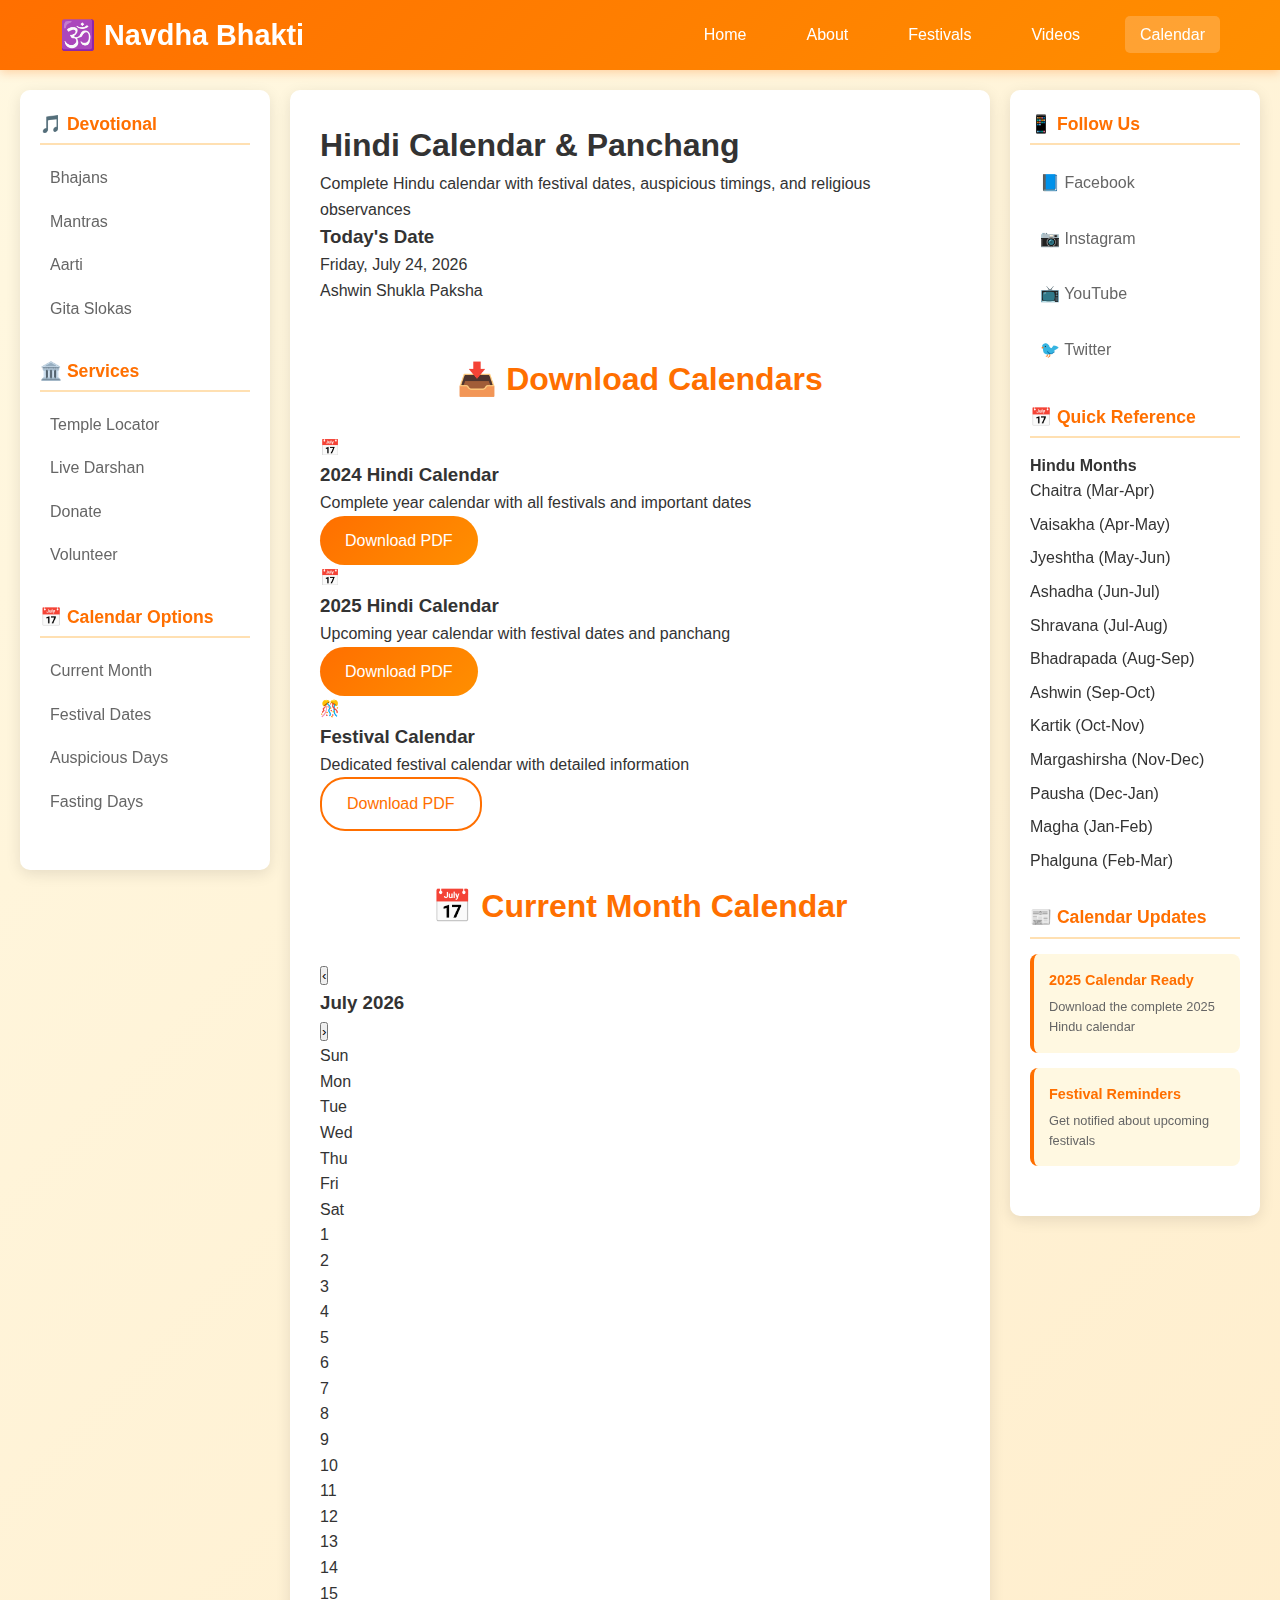
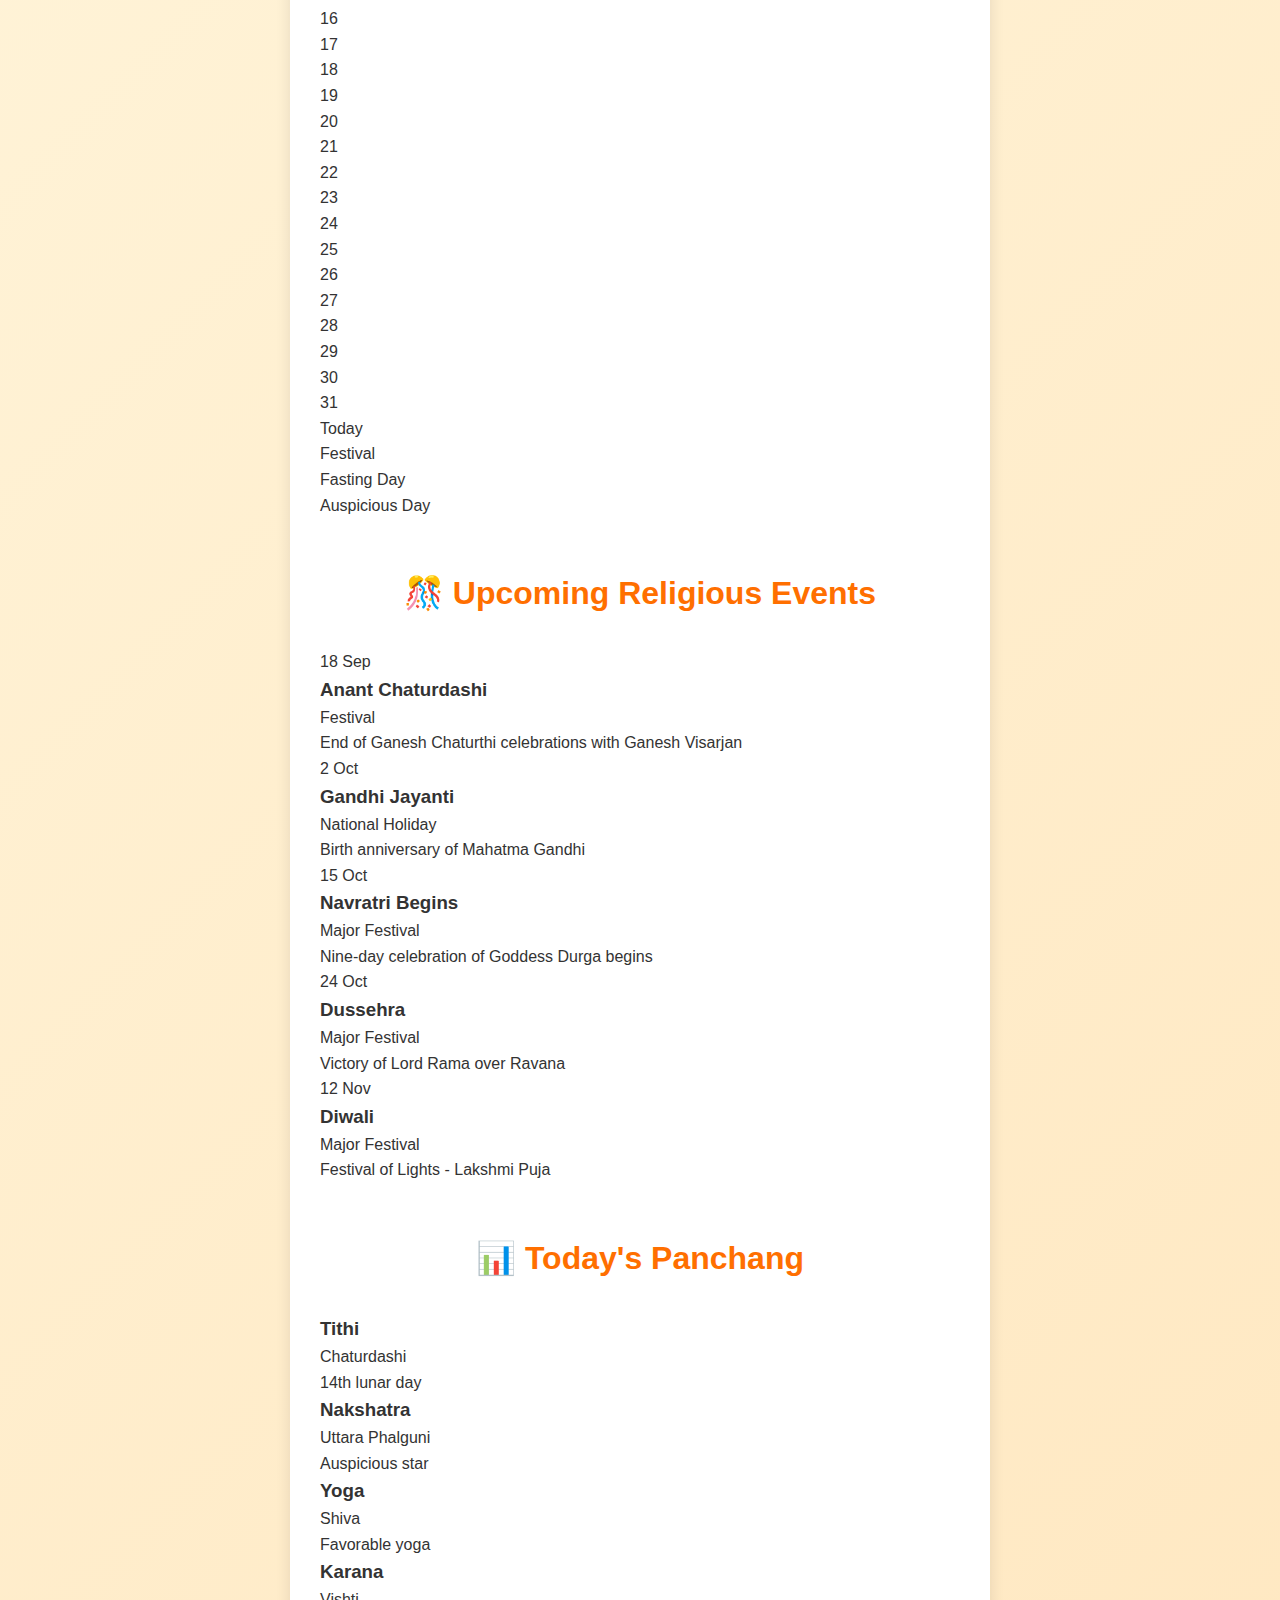
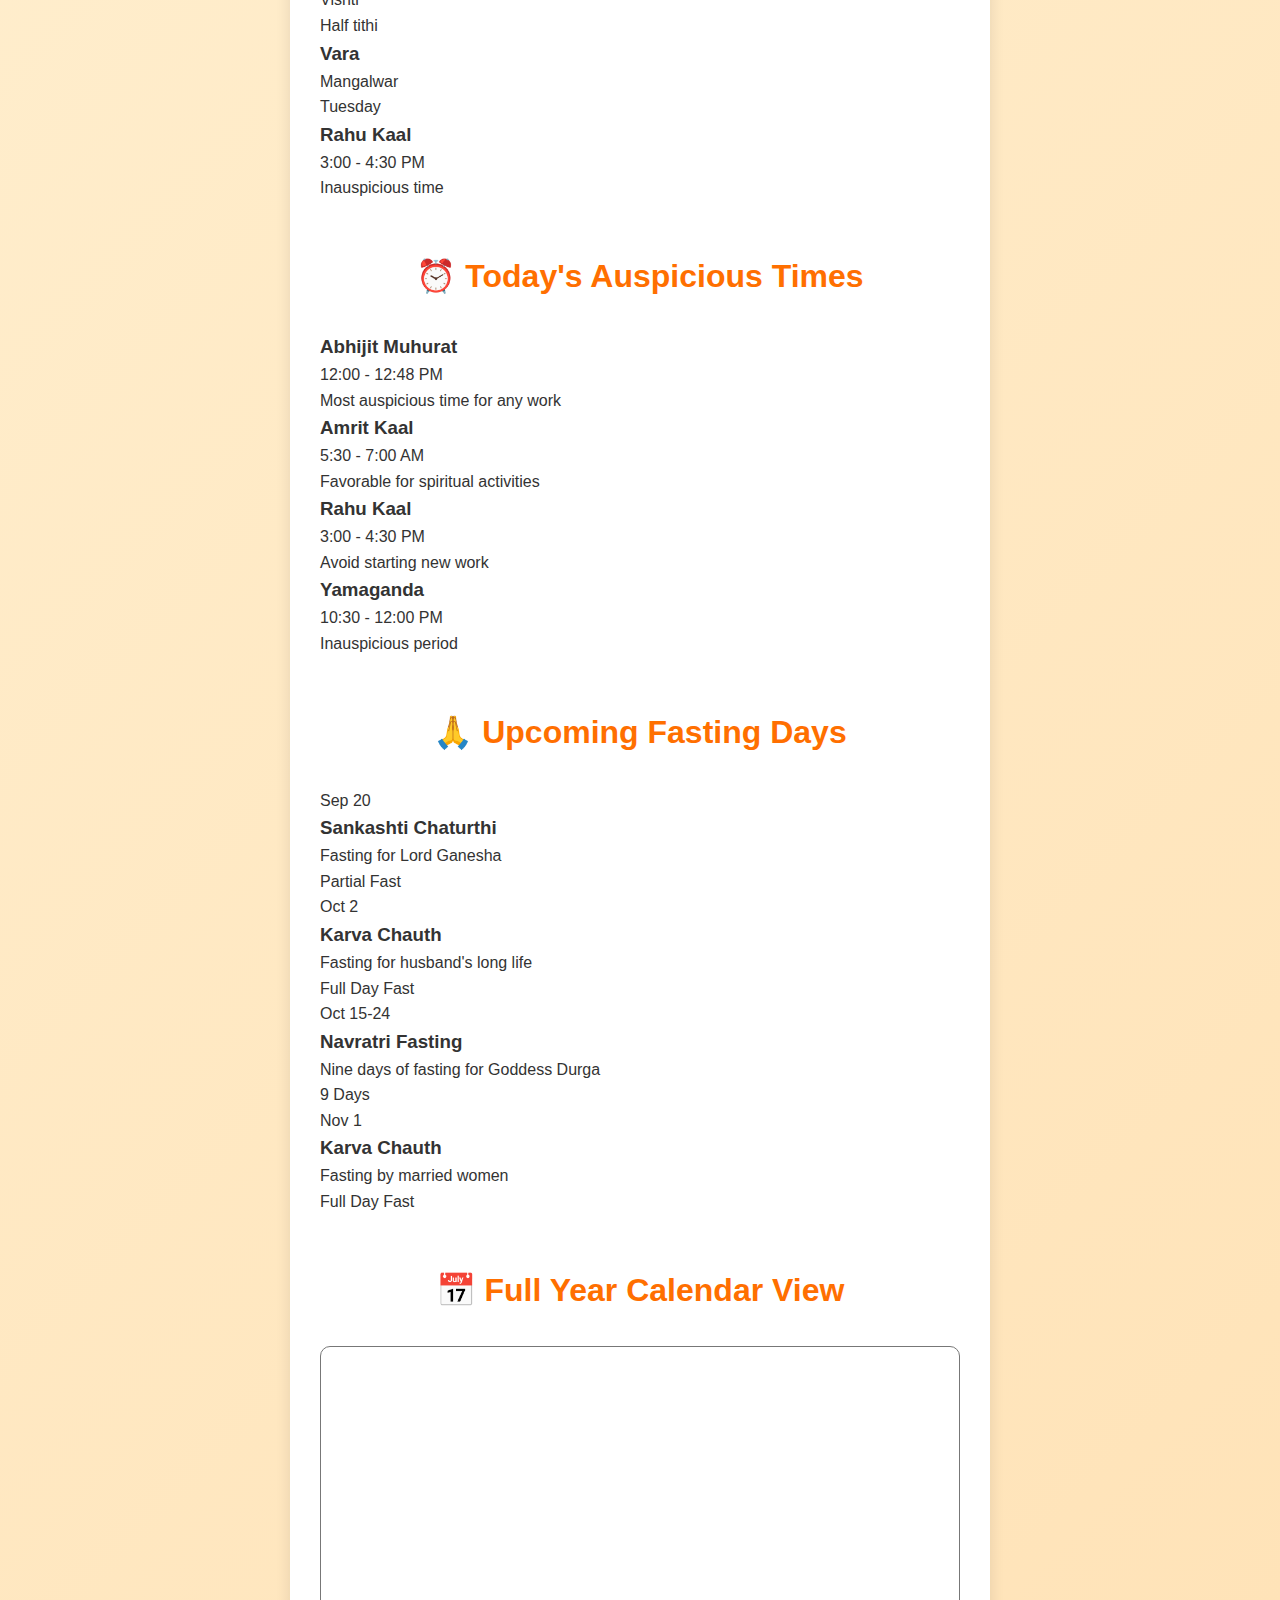
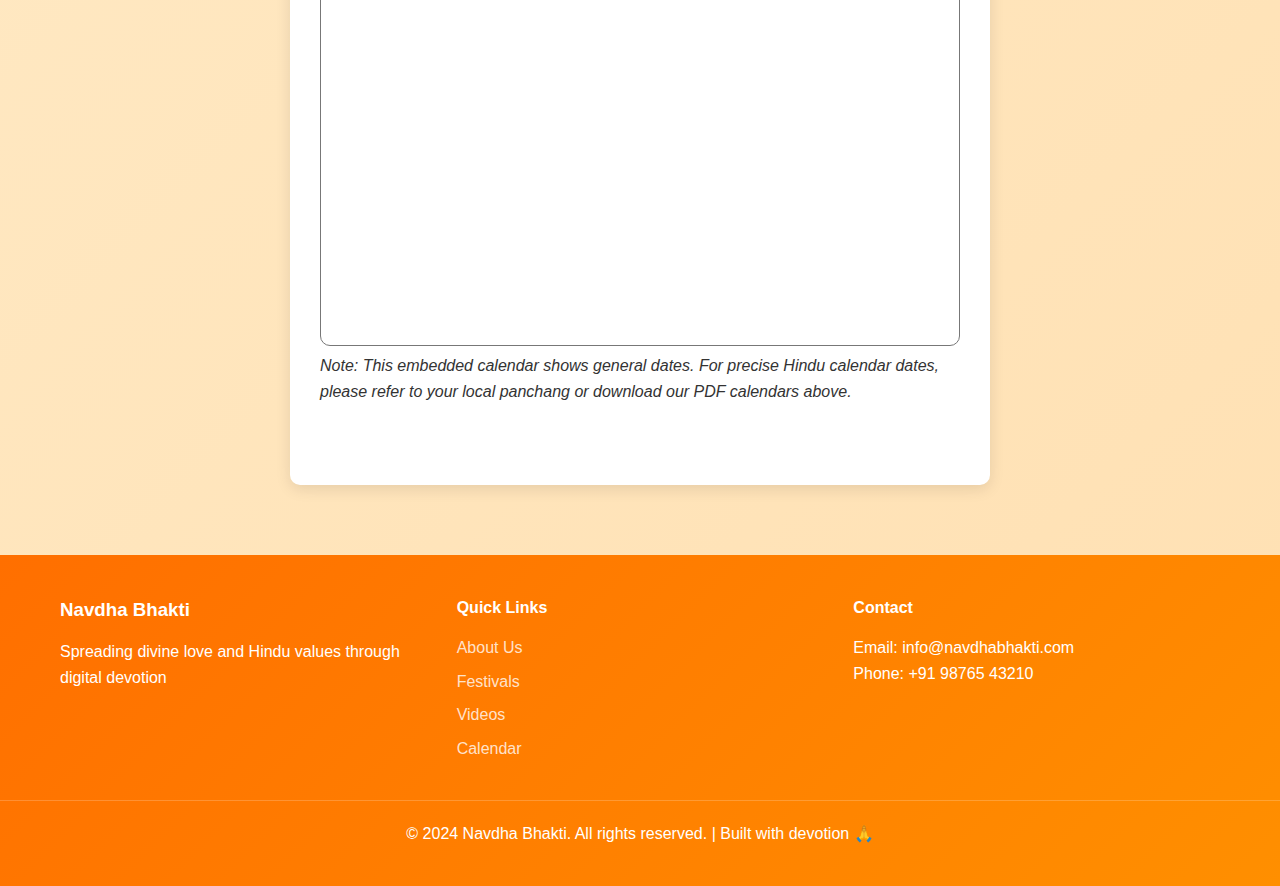
<file: calendar.html>
<!DOCTYPE html>
<html lang="en">
<head>
    <meta charset="UTF-8">
    <meta name="viewport" content="width=device-width, initial-scale=1.0">
    <title>Hindi Calendar & Panchang - Navdha Bhakti | Hindu Calendar 2024-2025</title>
    <meta name="description" content="Access complete Hindu Panchang, Hindi calendar with festival dates, auspicious timings, and important Hindu religious dates for 2024-2025.">
    <meta name="keywords" content="Hindi calendar, Hindu panchang, festival dates, auspicious timings, Hindu calendar 2024, Hindu calendar 2025">
    <meta name="author" content="Navdha Bhakti Team">
    <link rel="stylesheet" href="css/style.css">
</head>
<body>
    <header>
        <nav class="navbar">
            <div class="nav-container">
                <div class="logo">
                    <h1>🕉️ Navdha Bhakti</h1>
                </div>
                <ul class="nav-menu">
                    <li><a href="index.html">Home</a></li>
                    <li><a href="about.html">About</a></li>
                    <li><a href="festivals.html">Festivals</a></li>
                    <li><a href="videos.html">Videos</a></li>
                    <li><a href="calendar.html" class="active">Calendar</a></li>
                </ul>
                <div class="hamburger">
                    <span></span>
                    <span></span>
                    <span></span>
                </div>
            </div>
        </nav>
    </header>

    <main>
        <!-- Left Sidebar -->
        <aside class="left-sidebar">
            <div class="sidebar-section">
                <h3>🎵 Devotional</h3>
                <ul>
                    <li><a href="#bhajans">Bhajans</a></li>
                    <li><a href="#mantras">Mantras</a></li>
                    <li><a href="#aarti">Aarti</a></li>
                    <li><a href="#gita-slokas">Gita Slokas</a></li>
                </ul>
            </div>
            <div class="sidebar-section">
                <h3>🏛️ Services</h3>
                <ul>
                    <li><a href="#temple-locator">Temple Locator</a></li>
                    <li><a href="#live-darshan">Live Darshan</a></li>
                    <li><a href="#donate">Donate</a></li>
                    <li><a href="#volunteer">Volunteer</a></li>
                </ul>
            </div>
            <div class="sidebar-section">
                <h3>📅 Calendar Options</h3>
                <ul>
                    <li><a href="#current-month">Current Month</a></li>
                    <li><a href="#festival-dates">Festival Dates</a></li>
                    <li><a href="#auspicious-days">Auspicious Days</a></li>
                    <li><a href="#fasting-days">Fasting Days</a></li>
                </ul>
            </div>
        </aside>

        <!-- Main Content -->
        <div class="main-content">
            <!-- Calendar Hero Section -->
            <section class="calendar-hero">
                <div class="calendar-hero-content">
                    <h1>Hindi Calendar & Panchang</h1>
                    <p class="lead">Complete Hindu calendar with festival dates, auspicious timings, and religious observances</p>
                    <div class="current-date-info">
                        <div class="date-card">
                            <h3>Today's Date</h3>
                            <p id="current-date">September 17, 2024</p>
                            <p id="hindi-date">Bhadrapada Shukla Chaturdashi</p>
                        </div>
                    </div>
                </div>
            </section>

            <!-- Quick Downloads -->
            <section class="quick-downloads">
                <h2>📥 Download Calendars</h2>
                <div class="download-grid">
                    <div class="download-card">
                        <div class="download-icon">📅</div>
                        <h3>2024 Hindi Calendar</h3>
                        <p>Complete year calendar with all festivals and important dates</p>
                        <a href="assets/hindi-calendar-2024.pdf" class="btn btn-primary" download>Download PDF</a>
                    </div>
                    <div class="download-card">
                        <div class="download-icon">📅</div>
                        <h3>2025 Hindi Calendar</h3>
                        <p>Upcoming year calendar with festival dates and panchang</p>
                        <a href="assets/hindi-calendar-2025.pdf" class="btn btn-primary" download>Download PDF</a>
                    </div>
                    <div class="download-card">
                        <div class="download-icon">🎊</div>
                        <h3>Festival Calendar</h3>
                        <p>Dedicated festival calendar with detailed information</p>
                        <a href="assets/festival-calendar-2024-25.pdf" class="btn btn-secondary" download>Download PDF</a>
                    </div>
                </div>
            </section>

            <!-- Interactive Calendar -->
            <section class="interactive-calendar" id="current-month">
                <h2>📅 Current Month Calendar</h2>
                <div class="calendar-container">
                    <div class="calendar-header">
                        <button id="prev-month" class="calendar-nav">‹</button>
                        <h3 id="calendar-month-year">September 2024</h3>
                        <button id="next-month" class="calendar-nav">›</button>
                    </div>
                    <div class="calendar-grid">
                        <div class="calendar-day-header">Sun</div>
                        <div class="calendar-day-header">Mon</div>
                        <div class="calendar-day-header">Tue</div>
                        <div class="calendar-day-header">Wed</div>
                        <div class="calendar-day-header">Thu</div>
                        <div class="calendar-day-header">Fri</div>
                        <div class="calendar-day-header">Sat</div>
                        
                        <!-- Calendar days will be populated by JavaScript -->
                        <div class="calendar-day">1</div>
                        <div class="calendar-day">2</div>
                        <div class="calendar-day">3</div>
                        <div class="calendar-day">4</div>
                        <div class="calendar-day">5</div>
                        <div class="calendar-day">6</div>
                        <div class="calendar-day">7</div>
                        <div class="calendar-day">8</div>
                        <div class="calendar-day">9</div>
                        <div class="calendar-day">10</div>
                        <div class="calendar-day">11</div>
                        <div class="calendar-day">12</div>
                        <div class="calendar-day">13</div>
                        <div class="calendar-day">14</div>
                        <div class="calendar-day">15</div>
                        <div class="calendar-day">16</div>
                        <div class="calendar-day today">17</div>
                        <div class="calendar-day festival">18</div>
                        <div class="calendar-day">19</div>
                        <div class="calendar-day">20</div>
                        <div class="calendar-day">21</div>
                        <div class="calendar-day">22</div>
                        <div class="calendar-day">23</div>
                        <div class="calendar-day">24</div>
                        <div class="calendar-day">25</div>
                        <div class="calendar-day">26</div>
                        <div class="calendar-day">27</div>
                        <div class="calendar-day">28</div>
                        <div class="calendar-day">29</div>
                        <div class="calendar-day">30</div>
                    </div>
                </div>
                <div class="calendar-legend">
                    <div class="legend-item">
                        <span class="legend-color today-color"></span>
                        <span>Today</span>
                    </div>
                    <div class="legend-item">
                        <span class="legend-color festival-color"></span>
                        <span>Festival</span>
                    </div>
                    <div class="legend-item">
                        <span class="legend-color fasting-color"></span>
                        <span>Fasting Day</span>
                    </div>
                    <div class="legend-item">
                        <span class="legend-color auspicious-color"></span>
                        <span>Auspicious Day</span>
                    </div>
                </div>
            </section>

            <!-- Upcoming Events -->
            <section class="upcoming-events" id="festival-dates">
                <h2>🎊 Upcoming Religious Events</h2>
                <div class="events-timeline">
                    <div class="event-item">
                        <div class="event-date">
                            <span class="date-num">18</span>
                            <span class="date-month">Sep</span>
                        </div>
                        <div class="event-details">
                            <h3>Anant Chaturdashi</h3>
                            <p class="event-type">Festival</p>
                            <p>End of Ganesh Chaturthi celebrations with Ganesh Visarjan</p>
                        </div>
                    </div>

                    <div class="event-item">
                        <div class="event-date">
                            <span class="date-num">2</span>
                            <span class="date-month">Oct</span>
                        </div>
                        <div class="event-details">
                            <h3>Gandhi Jayanti</h3>
                            <p class="event-type">National Holiday</p>
                            <p>Birth anniversary of Mahatma Gandhi</p>
                        </div>
                    </div>

                    <div class="event-item">
                        <div class="event-date">
                            <span class="date-num">15</span>
                            <span class="date-month">Oct</span>
                        </div>
                        <div class="event-details">
                            <h3>Navratri Begins</h3>
                            <p class="event-type">Major Festival</p>
                            <p>Nine-day celebration of Goddess Durga begins</p>
                        </div>
                    </div>

                    <div class="event-item">
                        <div class="event-date">
                            <span class="date-num">24</span>
                            <span class="date-month">Oct</span>
                        </div>
                        <div class="event-details">
                            <h3>Dussehra</h3>
                            <p class="event-type">Major Festival</p>
                            <p>Victory of Lord Rama over Ravana</p>
                        </div>
                    </div>

                    <div class="event-item">
                        <div class="event-date">
                            <span class="date-num">12</span>
                            <span class="date-month">Nov</span>
                        </div>
                        <div class="event-details">
                            <h3>Diwali</h3>
                            <p class="event-type">Major Festival</p>
                            <p>Festival of Lights - Lakshmi Puja</p>
                        </div>
                    </div>
                </div>
            </section>

            <!-- Panchang Information -->
            <section class="panchang-info">
                <h2>📊 Today's Panchang</h2>
                <div class="panchang-grid">
                    <div class="panchang-card">
                        <h3>Tithi</h3>
                        <p>Chaturdashi</p>
                        <span class="panchang-detail">14th lunar day</span>
                    </div>
                    <div class="panchang-card">
                        <h3>Nakshatra</h3>
                        <p>Uttara Phalguni</p>
                        <span class="panchang-detail">Auspicious star</span>
                    </div>
                    <div class="panchang-card">
                        <h3>Yoga</h3>
                        <p>Shiva</p>
                        <span class="panchang-detail">Favorable yoga</span>
                    </div>
                    <div class="panchang-card">
                        <h3>Karana</h3>
                        <p>Vishti</p>
                        <span class="panchang-detail">Half tithi</span>
                    </div>
                    <div class="panchang-card">
                        <h3>Vara</h3>
                        <p>Mangalwar</p>
                        <span class="panchang-detail">Tuesday</span>
                    </div>
                    <div class="panchang-card">
                        <h3>Rahu Kaal</h3>
                        <p>3:00 - 4:30 PM</p>
                        <span class="panchang-detail">Inauspicious time</span>
                    </div>
                </div>
            </section>

            <!-- Auspicious Times -->
            <section class="auspicious-times" id="auspicious-days">
                <h2>⏰ Today's Auspicious Times</h2>
                <div class="times-grid">
                    <div class="time-card good">
                        <h3>Abhijit Muhurat</h3>
                        <p class="time">12:00 - 12:48 PM</p>
                        <p class="description">Most auspicious time for any work</p>
                    </div>
                    <div class="time-card good">
                        <h3>Amrit Kaal</h3>
                        <p class="time">5:30 - 7:00 AM</p>
                        <p class="description">Favorable for spiritual activities</p>
                    </div>
                    <div class="time-card avoid">
                        <h3>Rahu Kaal</h3>
                        <p class="time">3:00 - 4:30 PM</p>
                        <p class="description">Avoid starting new work</p>
                    </div>
                    <div class="time-card avoid">
                        <h3>Yamaganda</h3>
                        <p class="time">10:30 - 12:00 PM</p>
                        <p class="description">Inauspicious period</p>
                    </div>
                </div>
            </section>

            <!-- Fasting Days -->
            <section class="fasting-days" id="fasting-days">
                <h2>🙏 Upcoming Fasting Days</h2>
                <div class="fasting-list">
                    <div class="fasting-item">
                        <div class="fasting-date">Sep 20</div>
                        <div class="fasting-details">
                            <h3>Sankashti Chaturthi</h3>
                            <p>Fasting for Lord Ganesha</p>
                            <span class="fasting-type">Partial Fast</span>
                        </div>
                    </div>
                    <div class="fasting-item">
                        <div class="fasting-date">Oct 2</div>
                        <div class="fasting-details">
                            <h3>Karva Chauth</h3>
                            <p>Fasting for husband's long life</p>
                            <span class="fasting-type">Full Day Fast</span>
                        </div>
                    </div>
                    <div class="fasting-item">
                        <div class="fasting-date">Oct 15-24</div>
                        <div class="fasting-details">
                            <h3>Navratri Fasting</h3>
                            <p>Nine days of fasting for Goddess Durga</p>
                            <span class="fasting-type">9 Days</span>
                        </div>
                    </div>
                    <div class="fasting-item">
                        <div class="fasting-date">Nov 1</div>
                        <div class="fasting-details">
                            <h3>Karva Chauth</h3>
                            <p>Fasting by married women</p>
                            <span class="fasting-type">Full Day Fast</span>
                        </div>
                    </div>
                </div>
            </section>

            <!-- Embedded Calendar -->
            <section class="embedded-calendar">
                <h2>📅 Full Year Calendar View</h2>
                <div class="calendar-embed">
                    <iframe src="https://calendar.google.com/calendar/embed?height=600&wkst=1&bgcolor=%23ffffff&ctz=Asia%2FKolkata&showTitle=0&showNav=1&showDate=1&showPrint=0&showTabs=1&showCalendars=0" 
                            style="border:solid 1px #777; width:100%; height:600px; border-radius:10px;">
                    </iframe>
                </div>
                <p class="calendar-note">
                    <em>Note: This embedded calendar shows general dates. For precise Hindu calendar dates, please refer to your local panchang or download our PDF calendars above.</em>
                </p>
            </section>
        </div>

        <!-- Right Sidebar -->
        <aside class="right-sidebar">
            <div class="sidebar-section">
                <h3>📱 Follow Us</h3>
                <div class="social-links">
                    <a href="#" class="social-link facebook">📘 Facebook</a>
                    <a href="#" class="social-link instagram">📷 Instagram</a>
                    <a href="#" class="social-link youtube">📺 YouTube</a>
                    <a href="#" class="social-link twitter">🐦 Twitter</a>
                </div>
            </div>
            <div class="sidebar-section">
                <h3>📅 Quick Reference</h3>
                <div class="quick-ref">
                    <div class="ref-item">
                        <h4>Hindu Months</h4>
                        <ul>
                            <li>Chaitra (Mar-Apr)</li>
                            <li>Vaisakha (Apr-May)</li>
                            <li>Jyeshtha (May-Jun)</li>
                            <li>Ashadha (Jun-Jul)</li>
                            <li>Shravana (Jul-Aug)</li>
                            <li>Bhadrapada (Aug-Sep)</li>
                            <li>Ashwin (Sep-Oct)</li>
                            <li>Kartik (Oct-Nov)</li>
                            <li>Margashirsha (Nov-Dec)</li>
                            <li>Pausha (Dec-Jan)</li>
                            <li>Magha (Jan-Feb)</li>
                            <li>Phalguna (Feb-Mar)</li>
                        </ul>
                    </div>
                </div>
            </div>
            <div class="sidebar-section">
                <h3>📰 Calendar Updates</h3>
                <div class="updates">
                    <div class="update-item">
                        <h4>2025 Calendar Ready</h4>
                        <p>Download the complete 2025 Hindu calendar</p>
                    </div>
                    <div class="update-item">
                        <h4>Festival Reminders</h4>
                        <p>Get notified about upcoming festivals</p>
                    </div>
                </div>
            </div>
        </aside>
    </main>

    <footer>
        <div class="footer-content">
            <div class="footer-section">
                <h3>Navdha Bhakti</h3>
                <p>Spreading divine love and Hindu values through digital devotion</p>
            </div>
            <div class="footer-section">
                <h4>Quick Links</h4>
                <ul>
                    <li><a href="about.html">About Us</a></li>
                    <li><a href="festivals.html">Festivals</a></li>
                    <li><a href="videos.html">Videos</a></li>
                    <li><a href="calendar.html">Calendar</a></li>
                </ul>
            </div>
            <div class="footer-section">
                <h4>Contact</h4>
                <p>Email: info@navdhabhakti.com</p>
                <p>Phone: +91 98765 43210</p>
            </div>
        </div>
        <div class="footer-bottom">
            <p>&copy; 2024 Navdha Bhakti. All rights reserved. | Built with devotion 🙏</p>
        </div>
    </footer>

    <script src="js/main.js"></script>
</body>
</html>
</file>
<file: css/style.css>
/* Reset and Base Styles */
* {
    margin: 0;
    padding: 0;
    box-sizing: border-box;
}

body {
    font-family: 'Segoe UI', Tahoma, Geneva, Verdana, sans-serif;
    line-height: 1.6;
    color: #333;
    background: linear-gradient(135deg, #fff8e1 0%, #ffe0b2 100%);
    min-height: 100vh;
}

/* Header and Navigation */
.navbar {
    background: linear-gradient(135deg, #ff6f00 0%, #ff8f00 100%);
    box-shadow: 0 2px 10px rgba(255, 111, 0, 0.3);
    position: sticky;
    top: 0;
    z-index: 1000;
}

.nav-container {
    max-width: 1200px;
    margin: 0 auto;
    padding: 0 20px;
    display: flex;
    justify-content: space-between;
    align-items: center;
    height: 70px;
}

.logo h1 {
    color: white;
    font-size: 1.8rem;
    font-weight: bold;
}

.nav-menu {
    display: flex;
    list-style: none;
    gap: 30px;
}

.nav-menu a {
    color: white;
    text-decoration: none;
    font-weight: 500;
    transition: color 0.3s ease;
    padding: 10px 15px;
    border-radius: 5px;
}

.nav-menu a:hover,
.nav-menu a.active {
    background: rgba(255, 255, 255, 0.2);
    color: #fff;
}

.hamburger {
    display: none;
    flex-direction: column;
    cursor: pointer;
}

.hamburger span {
    width: 25px;
    height: 3px;
    background: white;
    margin: 3px 0;
    transition: 0.3s;
}

/* Main Layout */
main {
    display: grid;
    grid-template-columns: 250px 1fr 250px;
    gap: 20px;
    max-width: 1400px;
    margin: 0 auto;
    padding: 20px;
    min-height: calc(100vh - 140px);
}

/* Sidebars */
.left-sidebar,
.right-sidebar {
    background: white;
    border-radius: 10px;
    padding: 20px;
    box-shadow: 0 4px 15px rgba(0, 0, 0, 0.1);
    height: fit-content;
    position: sticky;
    top: 90px;
}

.sidebar-section {
    margin-bottom: 30px;
}

.sidebar-section h3 {
    color: #ff6f00;
    margin-bottom: 15px;
    font-size: 1.1rem;
    border-bottom: 2px solid #ffe0b2;
    padding-bottom: 5px;
}

.sidebar-section ul {
    list-style: none;
}

.sidebar-section ul li {
    margin-bottom: 8px;
}

.sidebar-section ul li a {
    color: #666;
    text-decoration: none;
    transition: color 0.3s ease;
    display: block;
    padding: 5px 10px;
    border-radius: 5px;
}

.sidebar-section ul li a:hover {
    color: #ff6f00;
    background: #fff8e1;
}

/* Social Links */
.social-links {
    display: flex;
    flex-direction: column;
    gap: 10px;
}

.social-link {
    display: block;
    padding: 10px;
    text-decoration: none;
    border-radius: 5px;
    transition: all 0.3s ease;
    color: #666;
}

.social-link:hover {
    transform: translateY(-2px);
    box-shadow: 0 4px 10px rgba(0, 0, 0, 0.1);
}

.social-link.facebook:hover { background: #1877f2; color: white; }
.social-link.instagram:hover { background: #e4405f; color: white; }
.social-link.youtube:hover { background: #ff0000; color: white; }
.social-link.twitter:hover { background: #1da1f2; color: white; }

/* Updates Section */
.update-item {
    background: #fff8e1;
    padding: 15px;
    border-radius: 8px;
    margin-bottom: 15px;
    border-left: 4px solid #ff6f00;
}

.update-item h4 {
    color: #ff6f00;
    margin-bottom: 5px;
    font-size: 0.9rem;
}

.update-item p {
    font-size: 0.8rem;
    color: #666;
}

/* Main Content */
.main-content {
    background: white;
    border-radius: 10px;
    padding: 30px;
    box-shadow: 0 4px 15px rgba(0, 0, 0, 0.1);
}

/* Hero Section */
.hero {
    display: grid;
    grid-template-columns: 1fr 300px;
    gap: 40px;
    align-items: center;
    margin-bottom: 50px;
    padding: 40px 0;
    background: linear-gradient(135deg, #fff8e1 0%, #ffe0b2 100%);
    border-radius: 15px;
    padding: 40px;
}

.hero-content h1 {
    font-size: 2.5rem;
    color: #ff6f00;
    margin-bottom: 15px;
    font-weight: bold;
}

.hero-content p {
    font-size: 1.2rem;
    color: #666;
    margin-bottom: 25px;
}

.hero-buttons {
    display: flex;
    gap: 15px;
}

.hero-image img {
    width: 100%;
    height: 250px;
    object-fit: cover;
    border-radius: 10px;
    box-shadow: 0 8px 25px rgba(0, 0, 0, 0.15);
}

/* Buttons */
.btn {
    display: inline-block;
    padding: 12px 25px;
    text-decoration: none;
    border-radius: 25px;
    font-weight: 500;
    transition: all 0.3s ease;
    text-align: center;
}

.btn-primary {
    background: linear-gradient(135deg, #ff6f00 0%, #ff8f00 100%);
    color: white;
}

.btn-primary:hover {
    transform: translateY(-2px);
    box-shadow: 0 8px 20px rgba(255, 111, 0, 0.3);
}

.btn-secondary {
    background: white;
    color: #ff6f00;
    border: 2px solid #ff6f00;
}

.btn-secondary:hover {
    background: #ff6f00;
    color: white;
    transform: translateY(-2px);
}

.btn-outline {
    background: transparent;
    color: #ff6f00;
    border: 2px solid #ff6f00;
}

.btn-outline:hover {
    background: #ff6f00;
    color: white;
}

/* Sections */
section {
    margin-bottom: 50px;
}

section h2 {
    font-size: 2rem;
    color: #ff6f00;
    margin-bottom: 30px;
    text-align: center;
}

/* Festival Grid */
.festival-grid {
    display: grid;
    grid-template-columns: repeat(auto-fit, minmax(280px, 1fr));
    gap: 25px;
    margin-bottom: 30px;
}

.festival-card {
    background: white;
    border-radius: 15px;
    overflow: hidden;
    box-shadow: 0 8px 25px rgba(0, 0, 0, 0.1);
    transition: transform 0.3s ease, box-shadow 0.3s ease;
}

.festival-card:hover {
    transform: translateY(-5px);
    box-shadow: 0 15px 35px rgba(0, 0, 0, 0.15);
}

.festival-card img {
    width: 100%;
    height: 200px;
    object-fit: cover;
}

.festival-info {
    padding: 20px;
}

.festival-info h3 {
    color: #ff6f00;
    margin-bottom: 8px;
    font-size: 1.3rem;
}

.festival-info p {
    color: #666;
    margin-bottom: 10px;
}

.festival-info .date {
    color: #ff8f00;
    font-weight: bold;
    font-size: 0.9rem;
}

/* Video Grid */
.video-grid {
    display: grid;
    grid-template-columns: repeat(auto-fit, minmax(300px, 1fr));
    gap: 25px;
    margin-bottom: 30px;
}

.video-card {
    background: white;
    border-radius: 15px;
    overflow: hidden;
    box-shadow: 0 8px 25px rgba(0, 0, 0, 0.1);
    transition: transform 0.3s ease;
}

.video-card:hover {
    transform: translateY(-5px);
}

.video-card iframe {
    width: 100%;
    height: 200px;
    border: none;
}

.video-card h3 {
    padding: 15px 20px;
    color: #ff6f00;
    text-align: center;
}

/* Calendar Section */
.calendar-section {
    background: linear-gradient(135deg, #fff8e1 0%, #ffe0b2 100%);
    padding: 40px;
    border-radius: 15px;
    text-align: center;
}

.calendar-content p {
    font-size: 1.1rem;
    color: #666;
    margin-bottom: 25px;
}

.calendar-buttons {
    display: flex;
    gap: 15px;
    justify-content: center;
}

/* Utility Classes */
.text-center {
    text-align: center;
}

/* Footer */
footer {
    background: linear-gradient(135deg, #ff6f00 0%, #ff8f00 100%);
    color: white;
    padding: 40px 0 20px;
    margin-top: 50px;
}

.footer-content {
    max-width: 1200px;
    margin: 0 auto;
    padding: 0 20px;
    display: grid;
    grid-template-columns: repeat(auto-fit, minmax(250px, 1fr));
    gap: 30px;
}

.footer-section h3,
.footer-section h4 {
    margin-bottom: 15px;
}

.footer-section ul {
    list-style: none;
}

.footer-section ul li {
    margin-bottom: 8px;
}

.footer-section ul li a {
    color: rgba(255, 255, 255, 0.8);
    text-decoration: none;
    transition: color 0.3s ease;
}

.footer-section ul li a:hover {
    color: white;
}

.footer-bottom {
    text-align: center;
    padding: 20px;
    border-top: 1px solid rgba(255, 255, 255, 0.2);
    margin-top: 30px;
}

/* Responsive Design */
@media (max-width: 1024px) {
    main {
        grid-template-columns: 200px 1fr 200px;
        gap: 15px;
        padding: 15px;
    }
    
    .hero {
        grid-template-columns: 1fr;
        text-align: center;
    }
    
    .hero-content h1 {
        font-size: 2rem;
    }
}

@media (max-width: 768px) {
    .hamburger {
        display: flex;
    }
    
    .nav-menu {
        display: none;
    }
    
    main {
        grid-template-columns: 1fr;
        gap: 20px;
    }
    
    .left-sidebar,
    .right-sidebar {
        position: static;
        order: 2;
    }
    
    .main-content {
        order: 1;
    }
    
    .hero {
        padding: 30px 20px;
    }
    
    .hero-content h1 {
        font-size: 1.8rem;
    }
    
    .hero-buttons {
        flex-direction: column;
        align-items: center;
    }
    
    .festival-grid,
    .video-grid {
        grid-template-columns: 1fr;
    }
    
    .calendar-buttons {
        flex-direction: column;
        align-items: center;
    }
    
    .footer-content {
        grid-template-columns: 1fr;
        text-align: center;
    }
}

@media (max-width: 480px) {
    .nav-container {
        padding: 0 15px;
    }
    
    .logo h1 {
        font-size: 1.5rem;
    }
    
    main {
        padding: 10px;
    }
    
    .main-content {
        padding: 20px;
    }
    
    .hero-content h1 {
        font-size: 1.5rem;
    }
    
    section h2 {
        font-size: 1.5rem;
    }
}

/* Animation Classes */
@keyframes fadeInUp {
    from {
        opacity: 0;
        transform: translateY(30px);
    }
    to {
        opacity: 1;
        transform: translateY(0);
    }
}

.fade-in-up {
    animation: fadeInUp 0.6s ease-out;
}

/* Loading States */
.loading {
    opacity: 0.6;
    pointer-events: none;
}

/* Smooth Scrolling */
html {
    scroll-behavior: smooth;
}

/* Focus States for Accessibility */
a:focus,
button:focus {
    outline: 2px solid #ff6f00;
    outline-offset: 2px;
}

/* Print Styles */
@media print {
    .left-sidebar,
    .right-sidebar,
    .hamburger {
        display: none;
    }
    
    main {
        grid-template-columns: 1fr;
    }
    
    .hero {
        background: none;
    }
}
</file>
